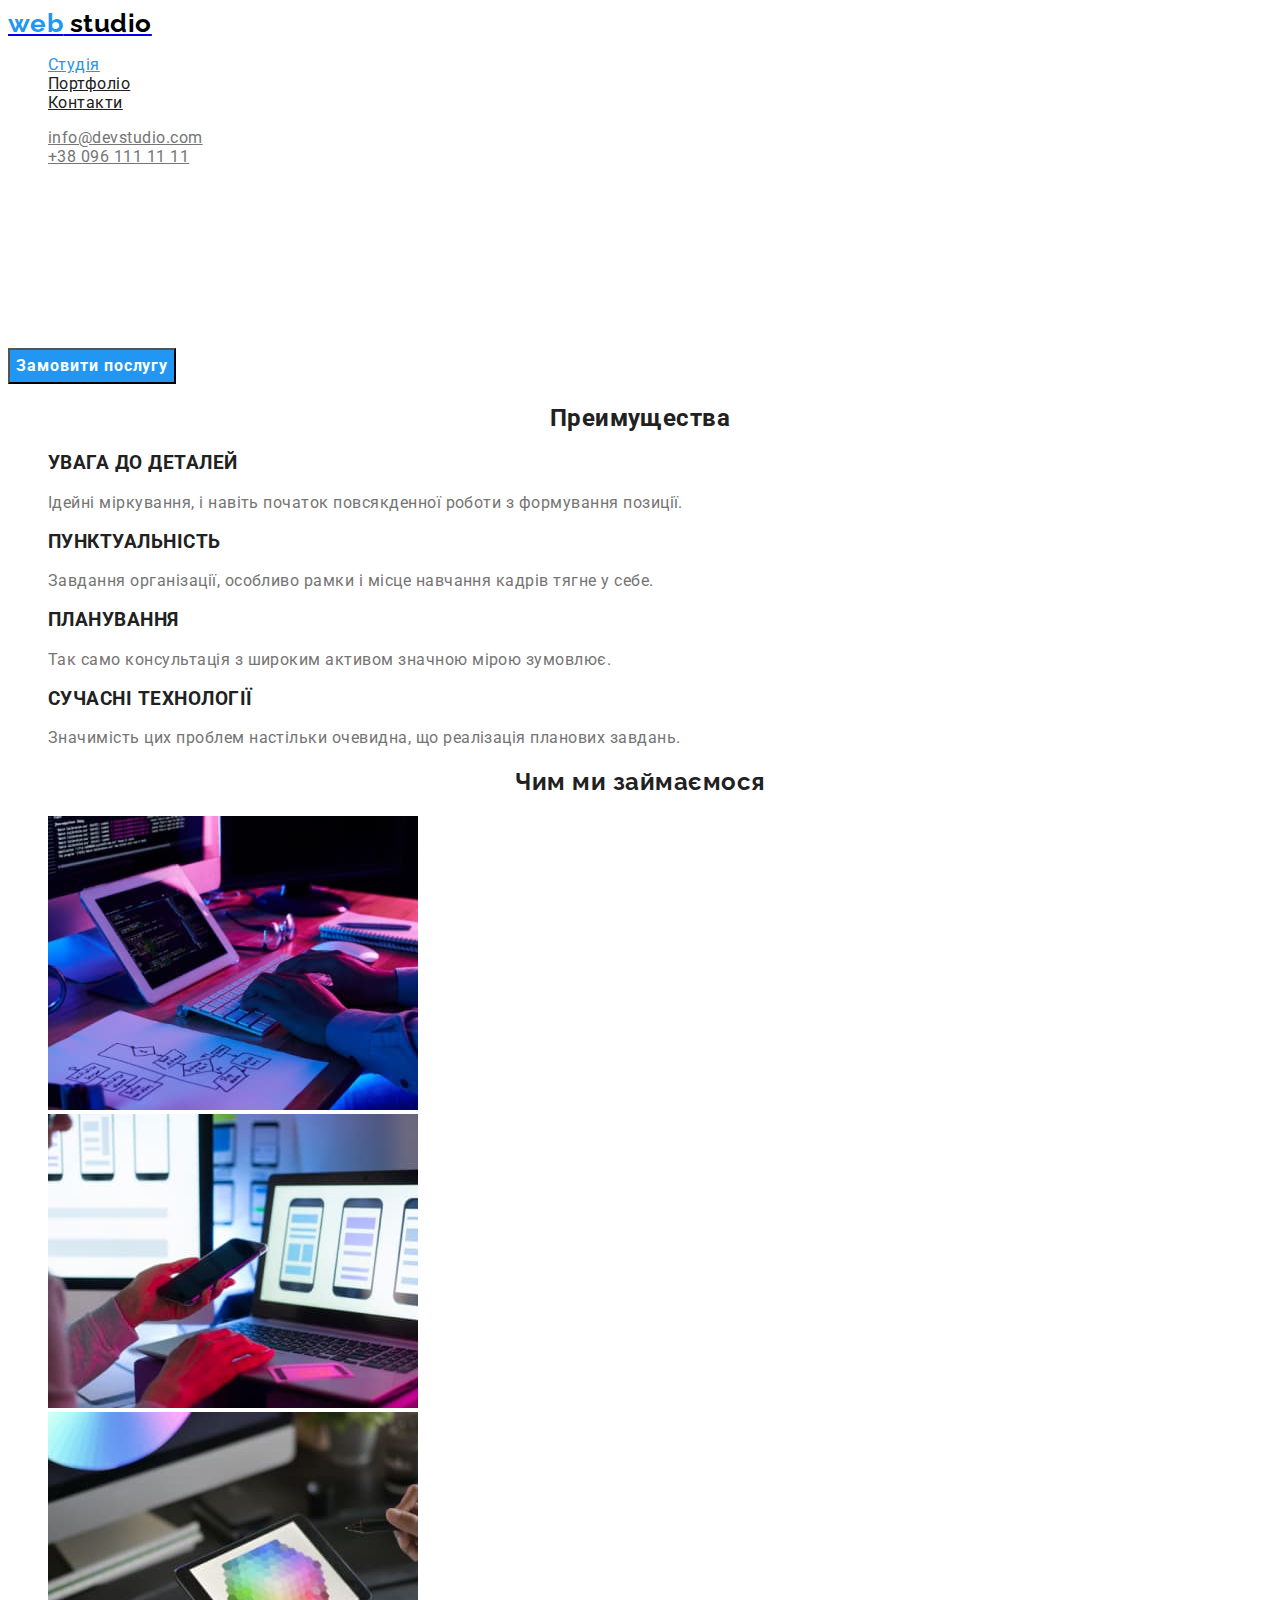
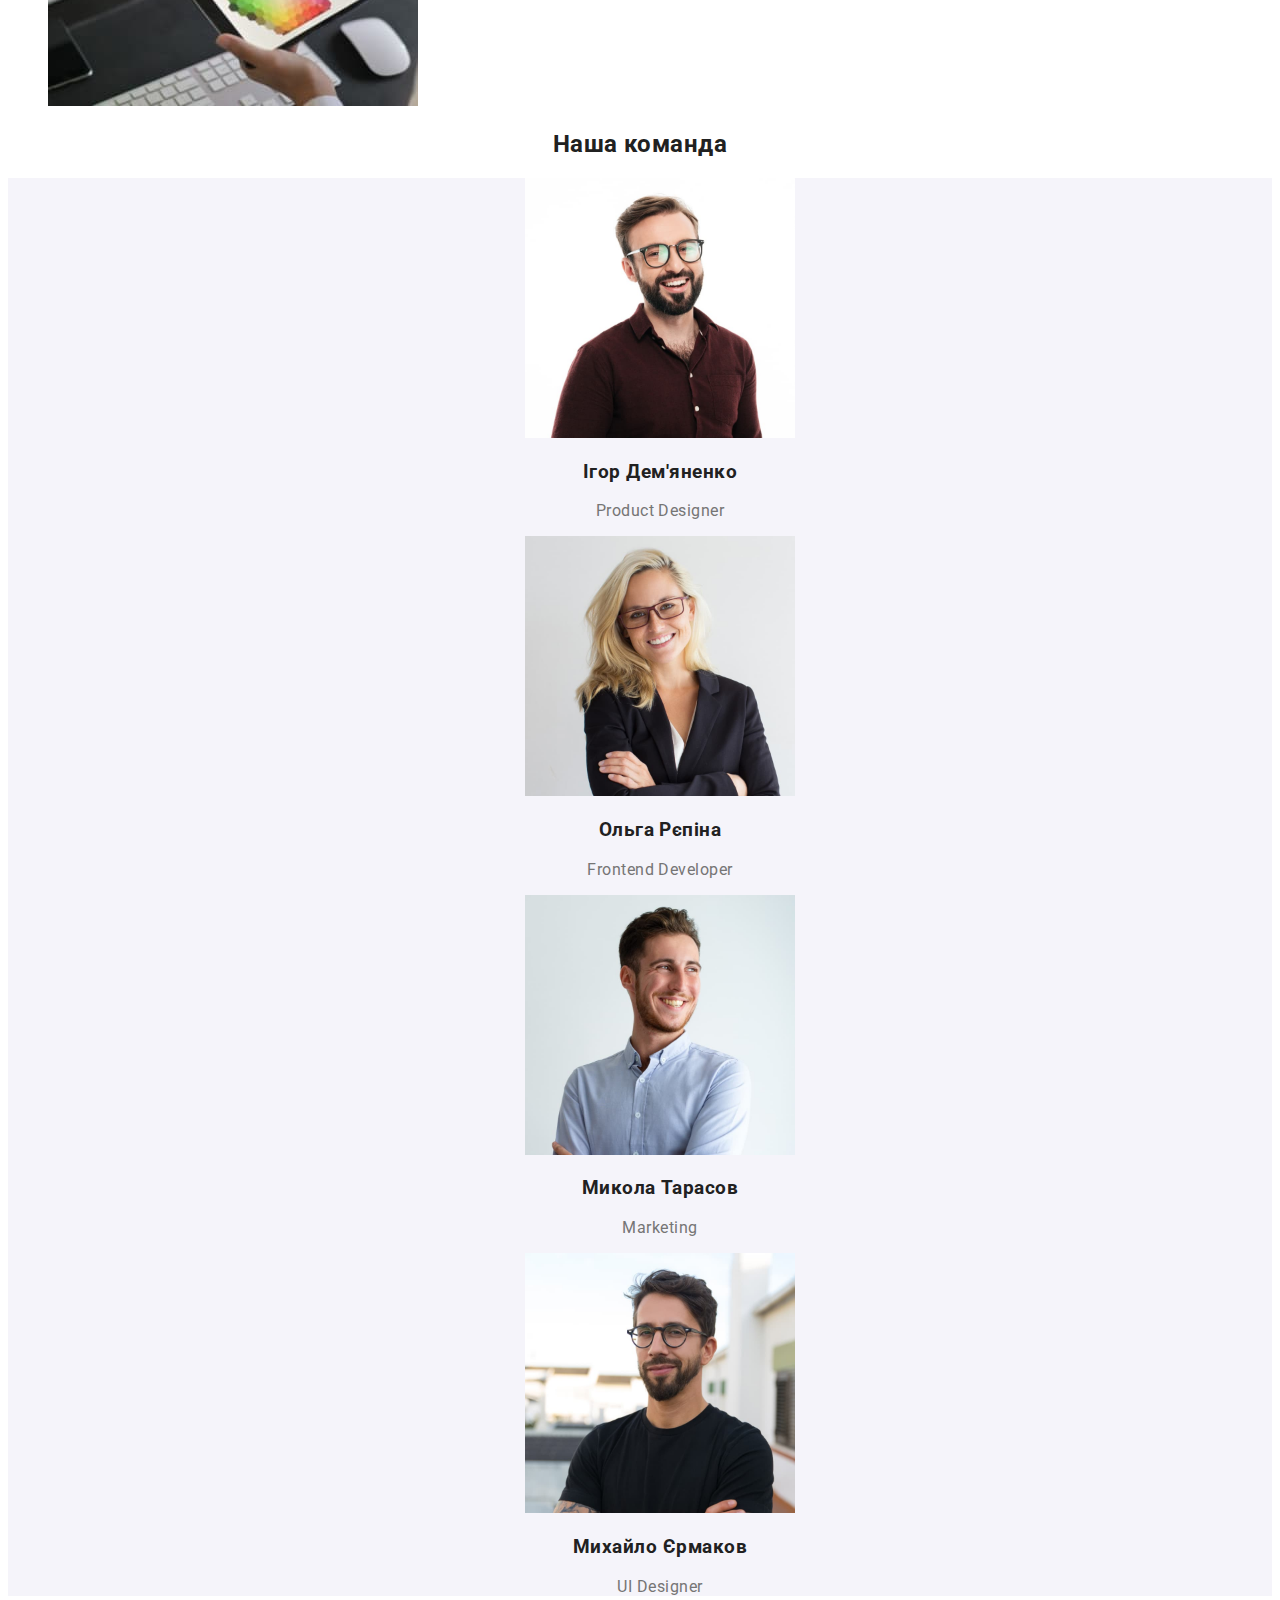
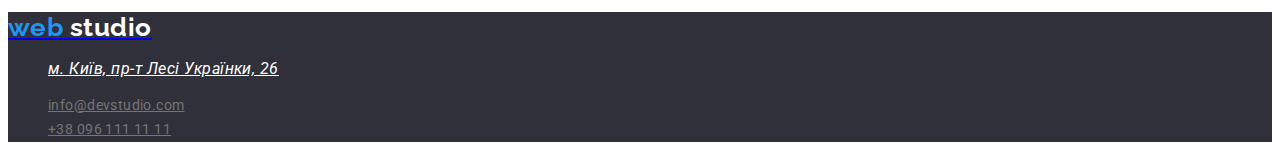
<file: index.html>
<!DOCTYPE html>
<html lang="ru">
  <head>
    <meta charset="UTF-8" />
    <meta http-equiv="X-UA-Compatible" content="IE=edge" />
    <meta name="viewport" content="width=device-width, initial-scale=1.0" />
    <title>Document</title>
    <link rel="preconnect" href="https://fonts.googleapis.com">
<link rel="preconnect" href="https://fonts.gstatic.com" crossorigin>
<link href="https://fonts.googleapis.com/css2?family=Raleway:wght@700&family=Roboto:wght@400;500;700;900&display=swap" rel="stylesheet">
    <link rel="stylesheet" href="./css/style.css">
  </head>
  <body>
    <!--шапка сайта-->

    <header>
      <nav>
        <a href="./index.html" class="logo"><span class="logo-web">web</span> <span class="studio">studio</span></a>
        <ul class="site-nav list">
          <li><a href="./index.html" class="link current">Студія</a></li>
          <li><a href="./portfolio.html" class="link">Портфоліо</a></li>
          <li><a href="" class="link">Контакти</a></li>
        </ul>
      </nav>
        <ul class="contact-list">
          <li><a href="info@devstudio.com">info@devstudio.com</a></li>
          <li><a href="tel:+380961111111">+38 096 111 11 11</a></li>
        </ul>
      
    </header>

    <main>
      <!--Герой-->
      <section class="section-hero">
        <h1 class="hero-title">Ефективні рішення для <br>вашого бізнесу</h1>
        <button type="button" class="button-hero">Замовити послугу</button> 
      </section>

      <!--Преимущества-->
      <section>
        <h2 class="section-title">Преимущества</h2>
        <ul >
          <li>
            <h3 class="section-benefits">УВАГА ДО ДЕТАЛЕЙ</h3>
            <p>
              Ідейні міркування, і навіть початок повсякденної роботи з
              формування позиції.
            </p>
          </li>

          <li>
            <h3 class="section-benefits">ПУНКТУАЛЬНІСТЬ</h3>
            <p>
              Завдання організації, особливо рамки і місце навчання кадрів тягне
              у себе.
            </p>
          </li>
          <li>
            <h3 class="section-benefits">ПЛАНУВАННЯ</h3>
            <p>
              Так само консультація з широким активом значною мірою зумовлює.
            </p>
          </li>

          <li>
            <h3 class="section-benefits">СУЧАСНІ ТЕХНОЛОГІЇ</h3>
            <p>
              Значимість цих проблем настільки очевидна, що реалізація планових
              завдань.
            </p>
          </li>
        </ul>
      </section>

      <!-- Чим ми займаємося -->

      <section class="section studio">
        <h2 class="section-title">Чим ми займаємося</h2>
        <ul >
          <li>
            <img src="./images/box1.jpg" alt=" написания кода" width="370" />
          </li>
          <li>
            <img src="./images/box2.jpg" alt=" создание CSS" width="370" />
          </li>
          <li>
             <img src="./images/box3.jpg" alt=" создания дизайна" width="370" />
          </li>
        </ul>
      </section>

      <!-- Наша команда -->

      <section class="section-comand">
        <h2 class="section-title">Наша команда</h2>
        <ul class="our-comand">
          <li>
            <img
                src="./images/1.jpg"
                alt="фото Ігоря Дем'яненко"
                width="270"
            />
            <h3 class="section-title
  ">Ігор Дем'яненко</h3>
            <p>Product Designer</p>
          </li>

          <li>
            <img src="./images/2.jpg" alt="фото Ольги РєпіноЇ" width="270"
            />
            <h3 class="section-title
  ">Ольга Рєпіна</h3>
            <p>Frontend Developer</p>
          </li>

          <li>
            <img
                src="./images/3.jpg"
                alt="фото Миколи Тарасова "
                width="270"
            />
            <h3 class="section-title
  ">Микола Тарасов</h3>
            <p>Marketing</p>
          </li>

          <li class="our-comand">
            <img
                src="./images/4.jpg"
                alt="фото Михайла Єрмакова"
                width="270"
            />
            <h3 class="section-title
  ">Михайло Єрмаков</h3>
            <p>UI Designer</p>
          </li>
        </ul>
      </section>
    </main>
    <!-- Футер -->
    <footer class="foter">
      <a href="./index.html" class="logo"><span class="logo-web-foter">web</span> <span class="studio-foter">studio</span></a>
      <address > 
        <ul class="contact-adress">

        <li><a href="посилання-на-google-map" target="_blank" rel="noopener noreferrer">м. Київ, пр-т Лесі Українки, 26<br></a></li>
      </ul>
      
        <ul class="contact-list">
          <li><a href="info@devstudio.com">info@devstudio.com</a></li>
          <li><a href="tel:+380961111111">+38 096 111 11 11</a></li>
        </ul>
      
        
      </address>
    </footer>
  </body>
</html>
</file>
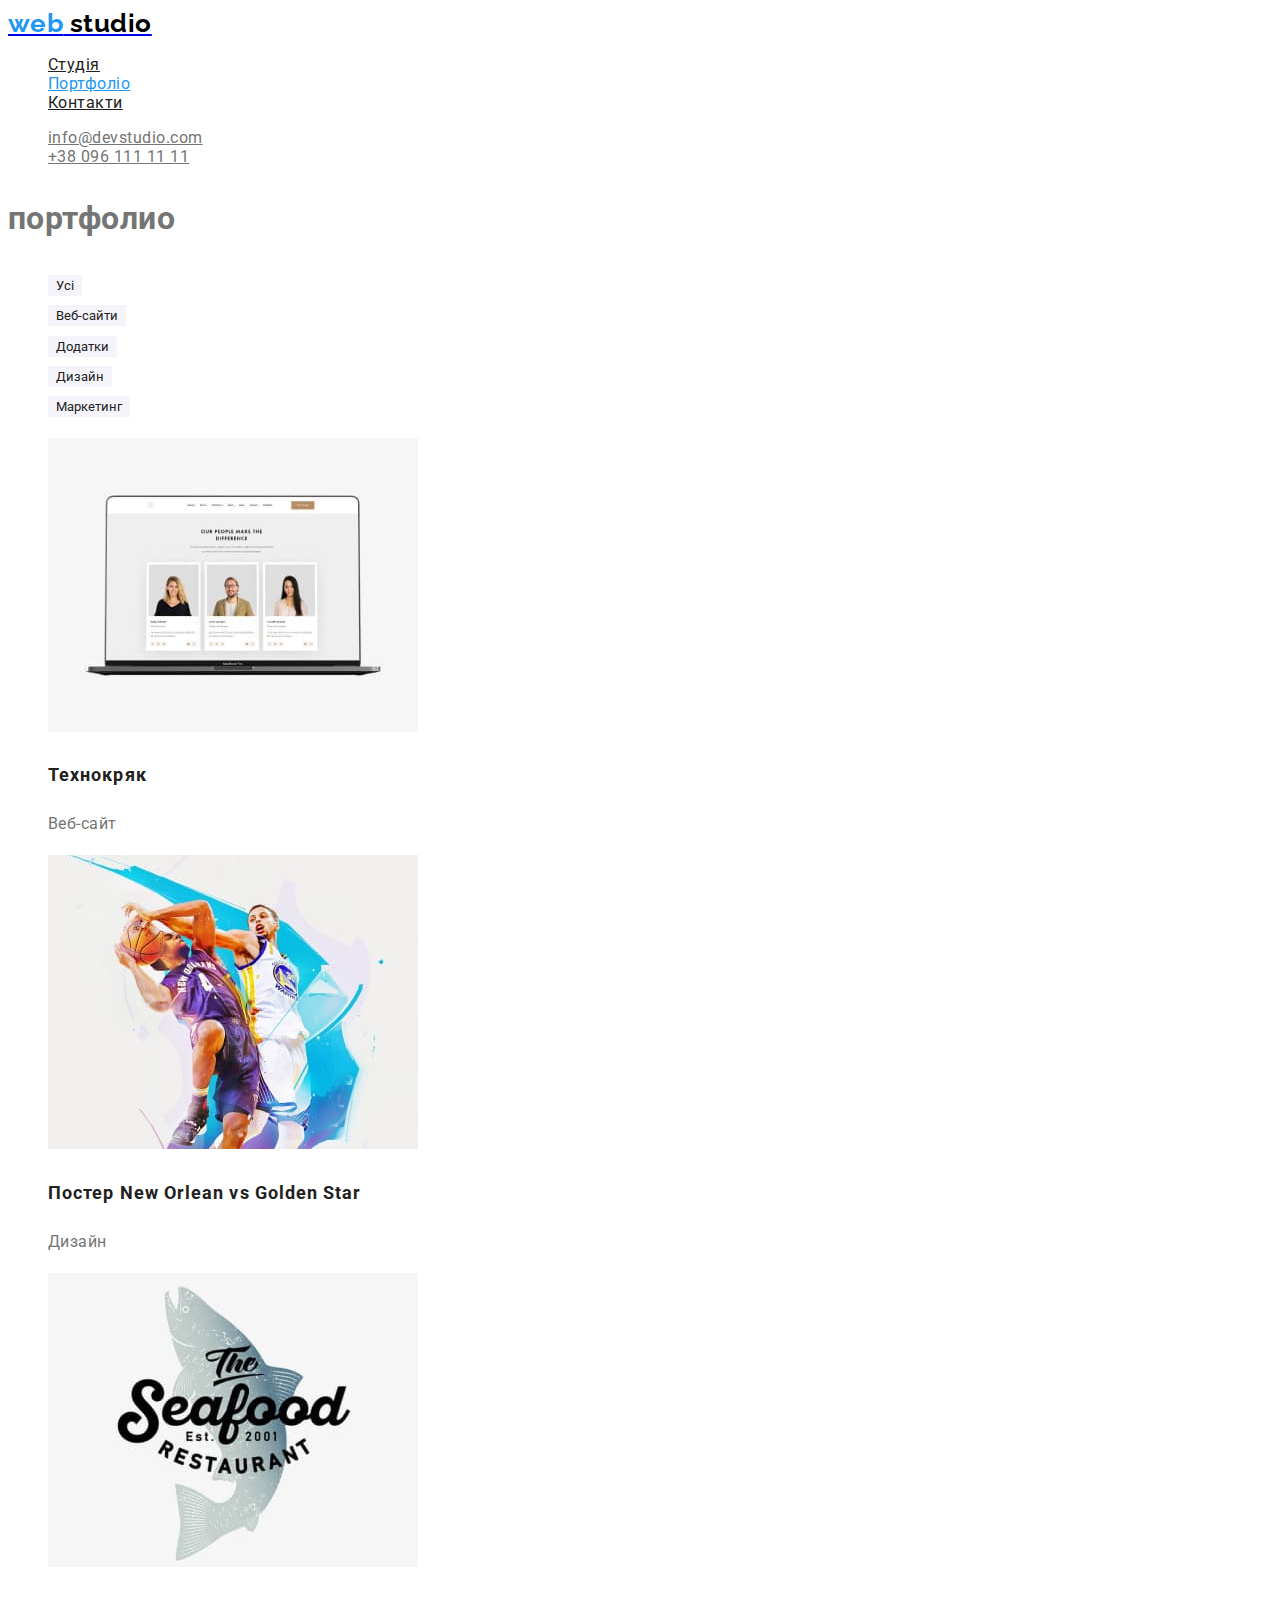
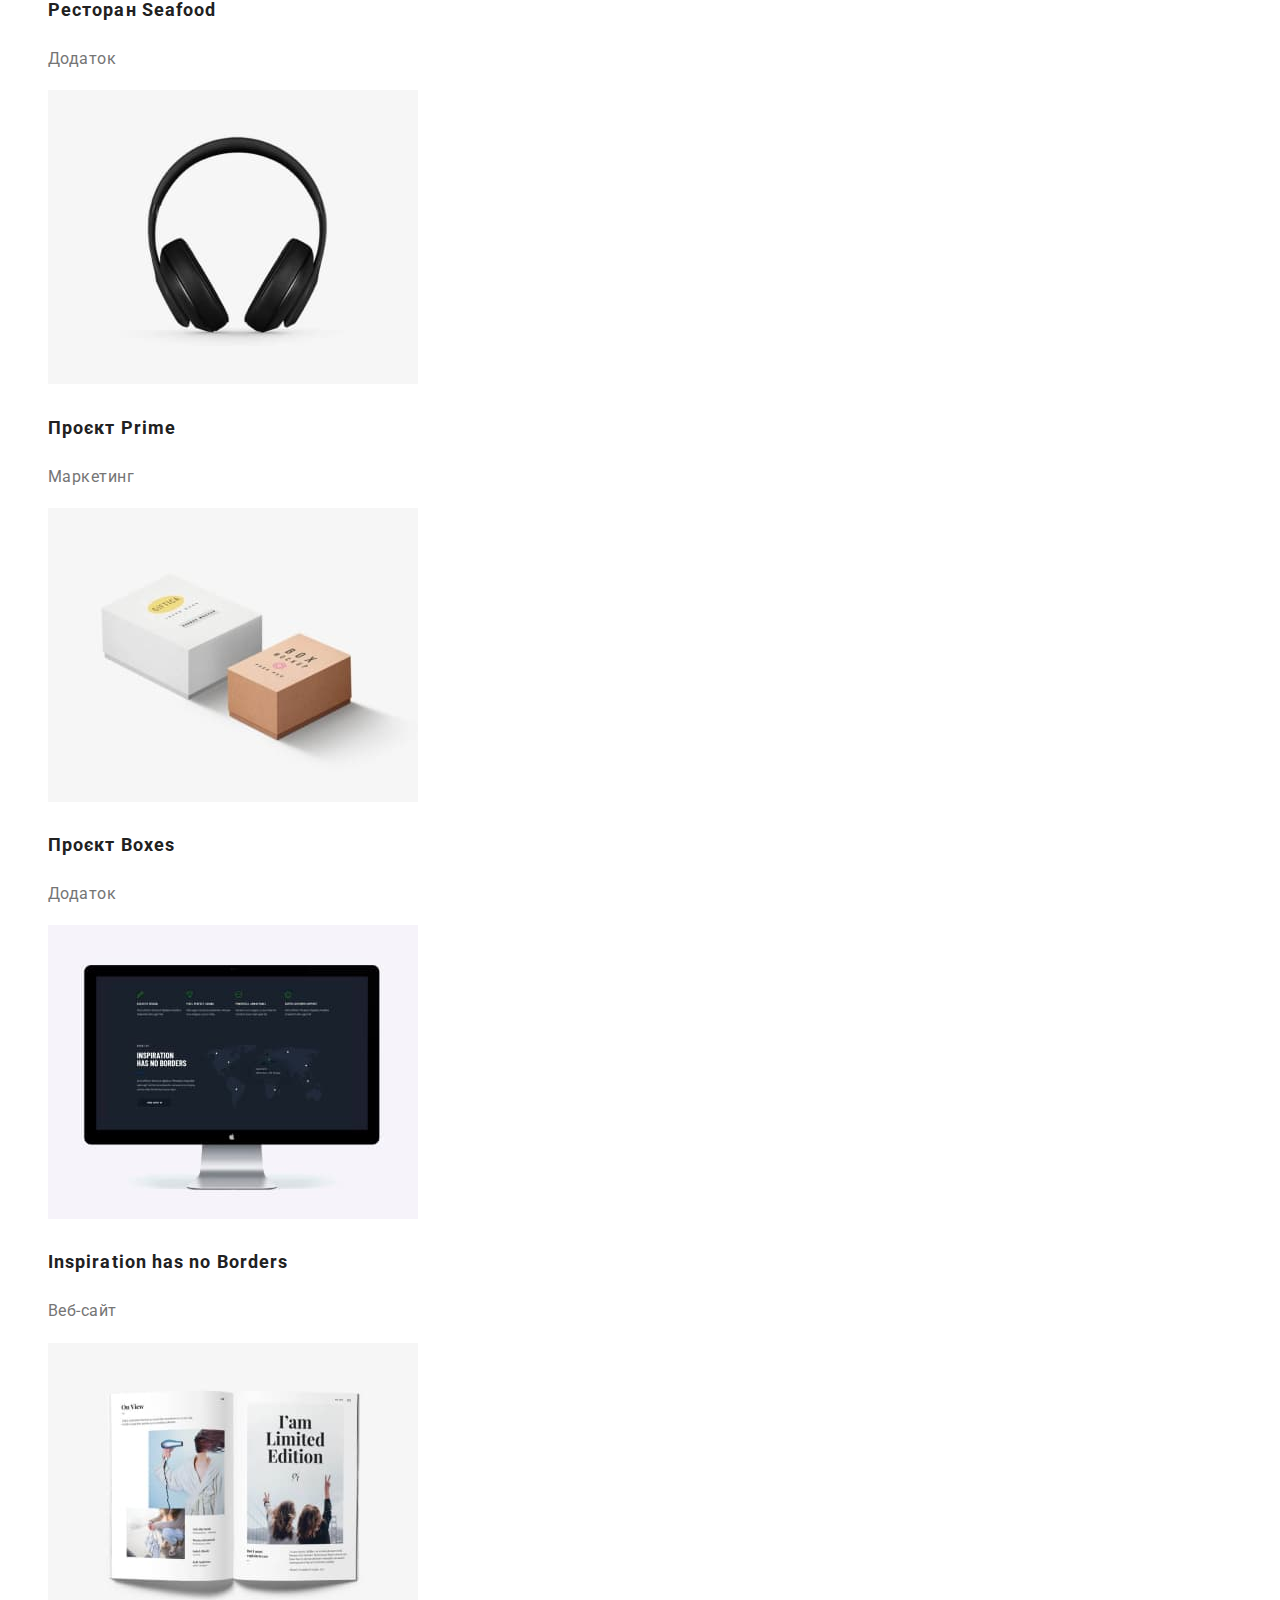
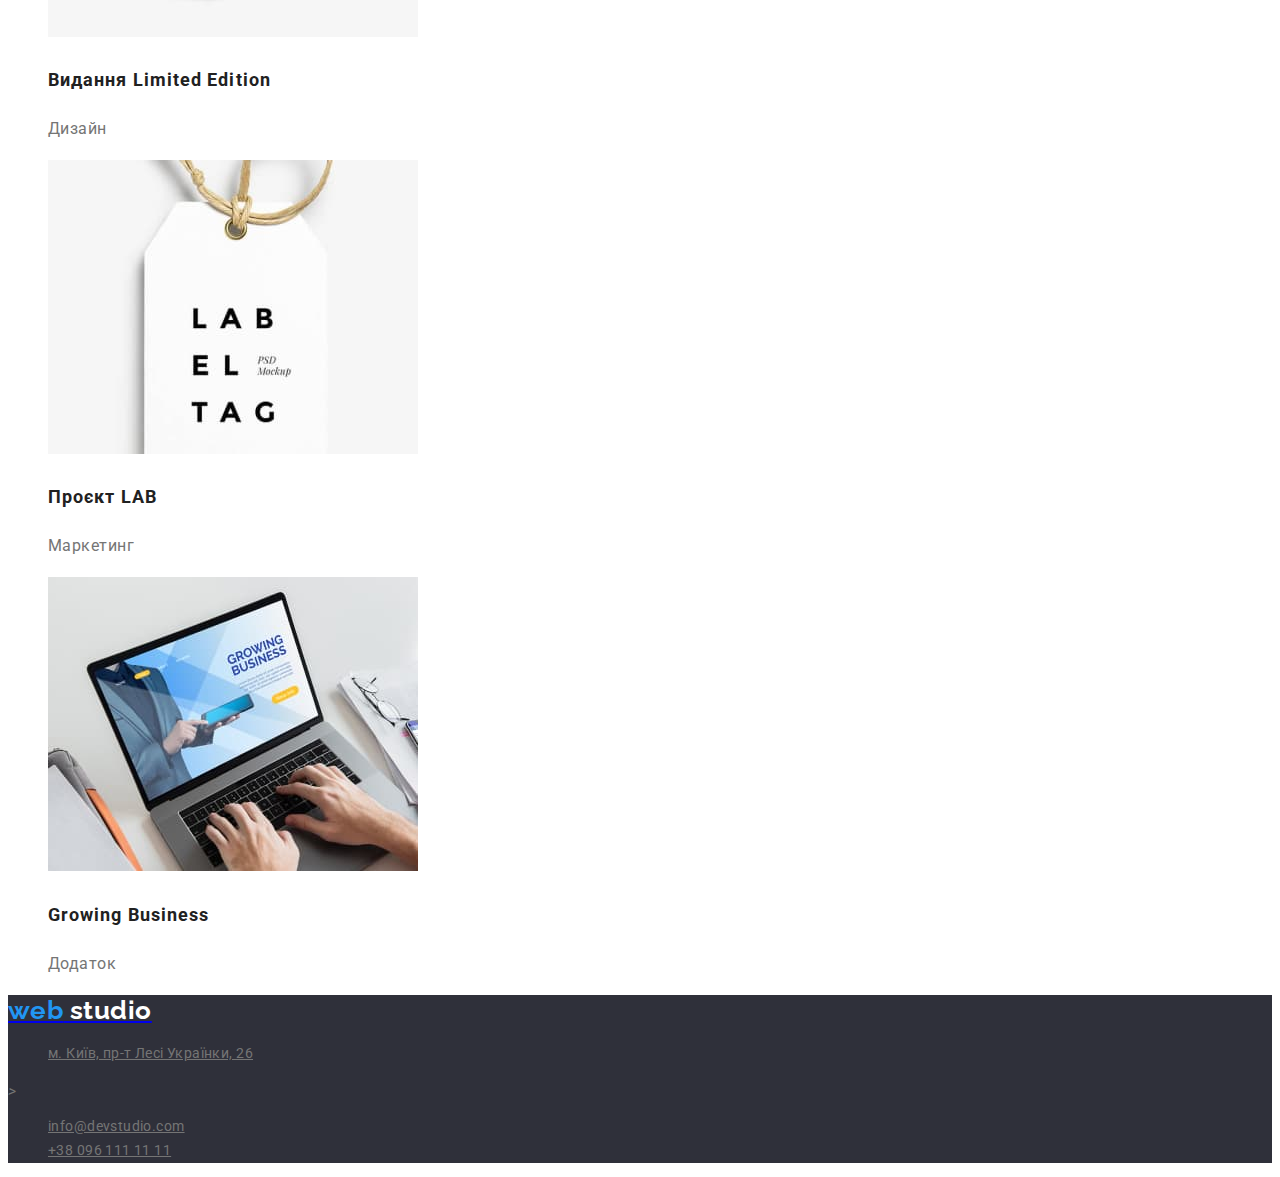
<file: portfolio.html>
<!DOCTYPE html>
<html lang="en">
  <head>
    <meta charset="UTF-8" />
    <meta http-equiv="X-UA-Compatible" content="IE=edge" />
    <meta name="viewport" content="width=device-width, initial-scale=1.0" />
    <title>Document</title>
    <link rel="preconnect" href="https://fonts.googleapis.com">
<link rel="preconnect" href="https://fonts.gstatic.com" crossorigin>
<link href="https://fonts.googleapis.com/css2?family=Raleway:wght@700&family=Roboto:wght@400;500;700;900&display=swap" rel="stylesheet">
    <link rel="stylesheet" href="./css/style.css">
  </head>
  <body>
    <!--шапка сайта-->

    <header>
      <nav >
        <a href="./index.html" class="logo"><span class="logo-web">web</span> <span class="studio">studio</span></a>
        <ul class="site-nav list" >
          <li><a href="./index.html" class="link">Студія</a> </li>
          <li><a href="./portfolio.html" class="link current">Портфоліо</a></li>
          <li><a href="" class="link">Контакти</a></li>
        </ul>
      </nav>
        <ul class="contact-list">
          <li><a href="info@devstudio.com">info@devstudio.com</a></li>
          <li><a href="tel:+380961111111">+38 096 111 11 11</a></li>
        </ul>
      
    </header>
<!-- меню -->
    <main>
        <section class="portfolio">
        <h1>портфолио</h1>
            <ul>
                <li><button type="button" class="button-portfolio">Усі</button></li>
                <li><button type="button" class="button-portfolio">Веб-сайти</button></li>
                <li><button type="button" class="button-portfolio">Додатки</button></li>
                <li><button type="button" class="button-portfolio">Дизайн</button></li>
                <li><button type="button" class="button-portfolio">Маркетинг</button></li>
            </ul>
            <ul>
                    <li><img src="./images/6.jpg" alt="Технокряк"  width="370">
                    <h2 class="portfolio-title">Технокряк</h2>
                    <p  class="portfolio-desc">Веб-сайт</p>
                </li>
                <li><img src="./images/7.jpg" alt="Постер New Orlean vs Golden Star" width="370">
                    <h2 class="portfolio-title">Постер New Orlean vs Golden Star</h2>
                    <p class="portfolio-desc">Дизайн</p>
                </li>
                <li><img src="./images/8.jpg" alt="Ресторан Seafood" width="370">
                    <h2 class="portfolio-title">Ресторан Seafood</h2>
                    <p>Додаток</p>
                </li>
                <li><img src="./images/9.jpg" alt="Проєкт Prime" width="370">
                    <h2 class="portfolio-title">Проєкт Prime</h2>
                    <p class="portfolio-desc">Маркетинг</p>
                </li>
                <li><img src="./images/10.jpg" alt="Проєкт Boxes" width="370">
                    <h2 class="portfolio-title">Проєкт Boxes</h2>
                    <p class="portfolio-desc">Додаток</p>
                </li>
                <li><img src="./images/11.jpg" alt="Inspiration has no Borders" width="370">
                    <h2 class="portfolio-title">Inspiration has no Borders</h2>
                    <p class="portfolio-desc">Веб-сайт</p>
                </li>
                <li><img src="./images/12.jpg" alt="Видання Limited Edition" width="370">
                    <h2 class="portfolio-title">Видання Limited Edition</h2>
                    <p class="portfolio-desc">Дизайн</p>
                </li>
                <li><img src="./images/13.jpg" alt="Проєкт LAB" width="370">
                    <h2 class="portfolio-title">Проєкт LAB</h2>
                    <p class="portfolio-desc">Маркетинг</p>
                </li>
                <li><img src="./images/14.jpg" alt="Growing Business" width="370">
                    <h2 class="portfolio-title">Growing Business</h2>
                    <p class="portfolio-desc">Додаток</p>
                </li>
            </ul>
            
        </section>
    </main>
    <!-- Футер -->
    <footer class="foter">
      <a href="./index.html" class="logo"><span class="logo-web-foter">web</span> <span class="studio-foter">studio</span></a>
      <address > 
        <ul>

        <li  class="contact-list"><a href="посилання-на-google-map" target="_blank" rel="noopener noreferrer">м. Київ, пр-т Лесі Українки, 26<br></a></li>
      
      </ul>>
        <ul class="contact-list">
          <li><a href="info@devstudio.com">info@devstudio.com</a></li>
          <li><a href="tel:+380961111111">+38 096 111 11 11</a></li>
        </ul>
      </address>
    </footer>
  </body>
</html>
</file>
<file: css/style.css>
/* основа #757575*/
/* второстепенный #212121*/
/* фон #FFFFFF*/
/* подсветка #2196F3*/
:root{
    --primari-text-color:#757575;
    --title-text-color:#212121;
    --accent-color:#2196F3;
    --primari-white-color:#FFFFFF;
    --secondary-bg-color:#F5F4FA;
}
body{
    color:var(--primari-text-color); 
    font-family: 'Roboto',sans-serif;
    letter-spacing:0.03em;
    
    }
        ul{list-style: none;}
        
    /* header logo*/
        .logo{
        font-family: 'Raleway';
        font-weight: 700;
        font-size: 26px;
        line-height: 1.2;}
        .logo-web{color:var(--accent-color);
        font-family: Raleway, sans-serif}
        .studio{color:#000000;
            font-family: Raleway, sans-serif}
            
    /* header nav */
        .site-nav .link{color:var(--title-text-color) ;}
        .site-nav .link:hover,.site-nav .link:focus{color:var(--accent-color);}
        .site-nav .link.current {color: var(--accent-color);}
    /* contact nav */
        .contact-list a{color: var(--primari-text-color);}
        .contact-list a:hover, .contact-list a:focus{color:var(--accent-color);}
        /* hero */
        .section-hero .hero-title{
            font-family: inherit;
            font-style: normal;
            font-weight: 900;
            font-size: 44px;
            line-height: 1.4;
            text-align: center;
            color: var(--primari-white-color);
            letter-spacing: 0.06em}
        .section-hero .button-hero{
            font-family:inherit;
            font-style: normal;
            font-weight: 700;
            font-size: 16px;
            line-height: 1.88;
            display: flex;
            align-items: center;
            text-align: center;
            letter-spacing: 0.06em;
            color: var(--primari-white-color);
            background-color:var(--accent-color) ;
            }
    /* section */
        .section-title{color:var(--title-text-color);
            text-align: center;
            font-family:inherit;
        }
        .section-comand{text-align: center;}
        .our-comand{background-color: #F5F4FA;}
        .section-benefits{color: var(--title-text-color);}
        
    /* foter */
        .foter{
            background-color:#2F303A;
            }
            .foter .contact-list{
                font-family: inherit;
                font-style: normal;
                font-weight: 400;
                font-size: 14px;
                line-height: 1.71;
                letter-spacing: 0.03em;
                color: rgba(255, 255, 255, 0.6)
                }
        .logo-web-foter{ color: var(--accent-color);
            }
        .studio-foter{color:var(--primari-white-color);
            }
        .contact-adress a{color: var(--primari-white-color);}
        .foter-adress a{color:var(--primari-white-color);}
        .foter-contact a{color:rgba(255, 255, 255, 0.6)}
        .foter-adress a:hover, .foter-adress a:focus{color: var(--accent-color);}
        .foter-contact a:hover, .foter-contact a:focus{color: var(--accent-color);}



        /* portfolio */
        /* button portfolio */   
        .portfolio{
            font-family:inherit;
            font-weight: 400;
            font-size: 16px;
            line-height: 1.9;
        letter-spacing: 0.03em;
        }       
            .button-portfolio {
            font-family:inherit;
            color: var(--title-text-color);
            background-color: var(--secondary-bg-color);
            border-color: transparent;}

            .button-portfolio:hover, .button-portfolio:focus{
            color:var(--primari-white-color);
            background-color: var(--accent-color);}
        /* section portfolio */
        .portfolio{font-family:inherit;}
        .portfolio-button{
            font-style: 400;
            font-weight: 500;
            font-size: 16px;
            line-height: 1.62;
            text-align: center;
            letter-spacing: 0.03em;
        }
        .portfolio-button:hover, .portfolio-button:focus{color: var(--primari-white-color);
        background-color: var(--accent-color);}
        .portfolio .portfolio-title{color: var(--title-text-color);
            font-family:inherit;
            font-style: 400;
            font-weight: 700;
            font-size: 18px;
            line-height: 2.0;
            letter-spacing: 0.06em;}
            .portfolio .portfolio-desc{
                font-family:inherit;
                font-style: 400;
                font-weight: 400;
                font-size: 16px;
                line-height: 1.88;
                letter-spacing: 0.03em;}
</file>
